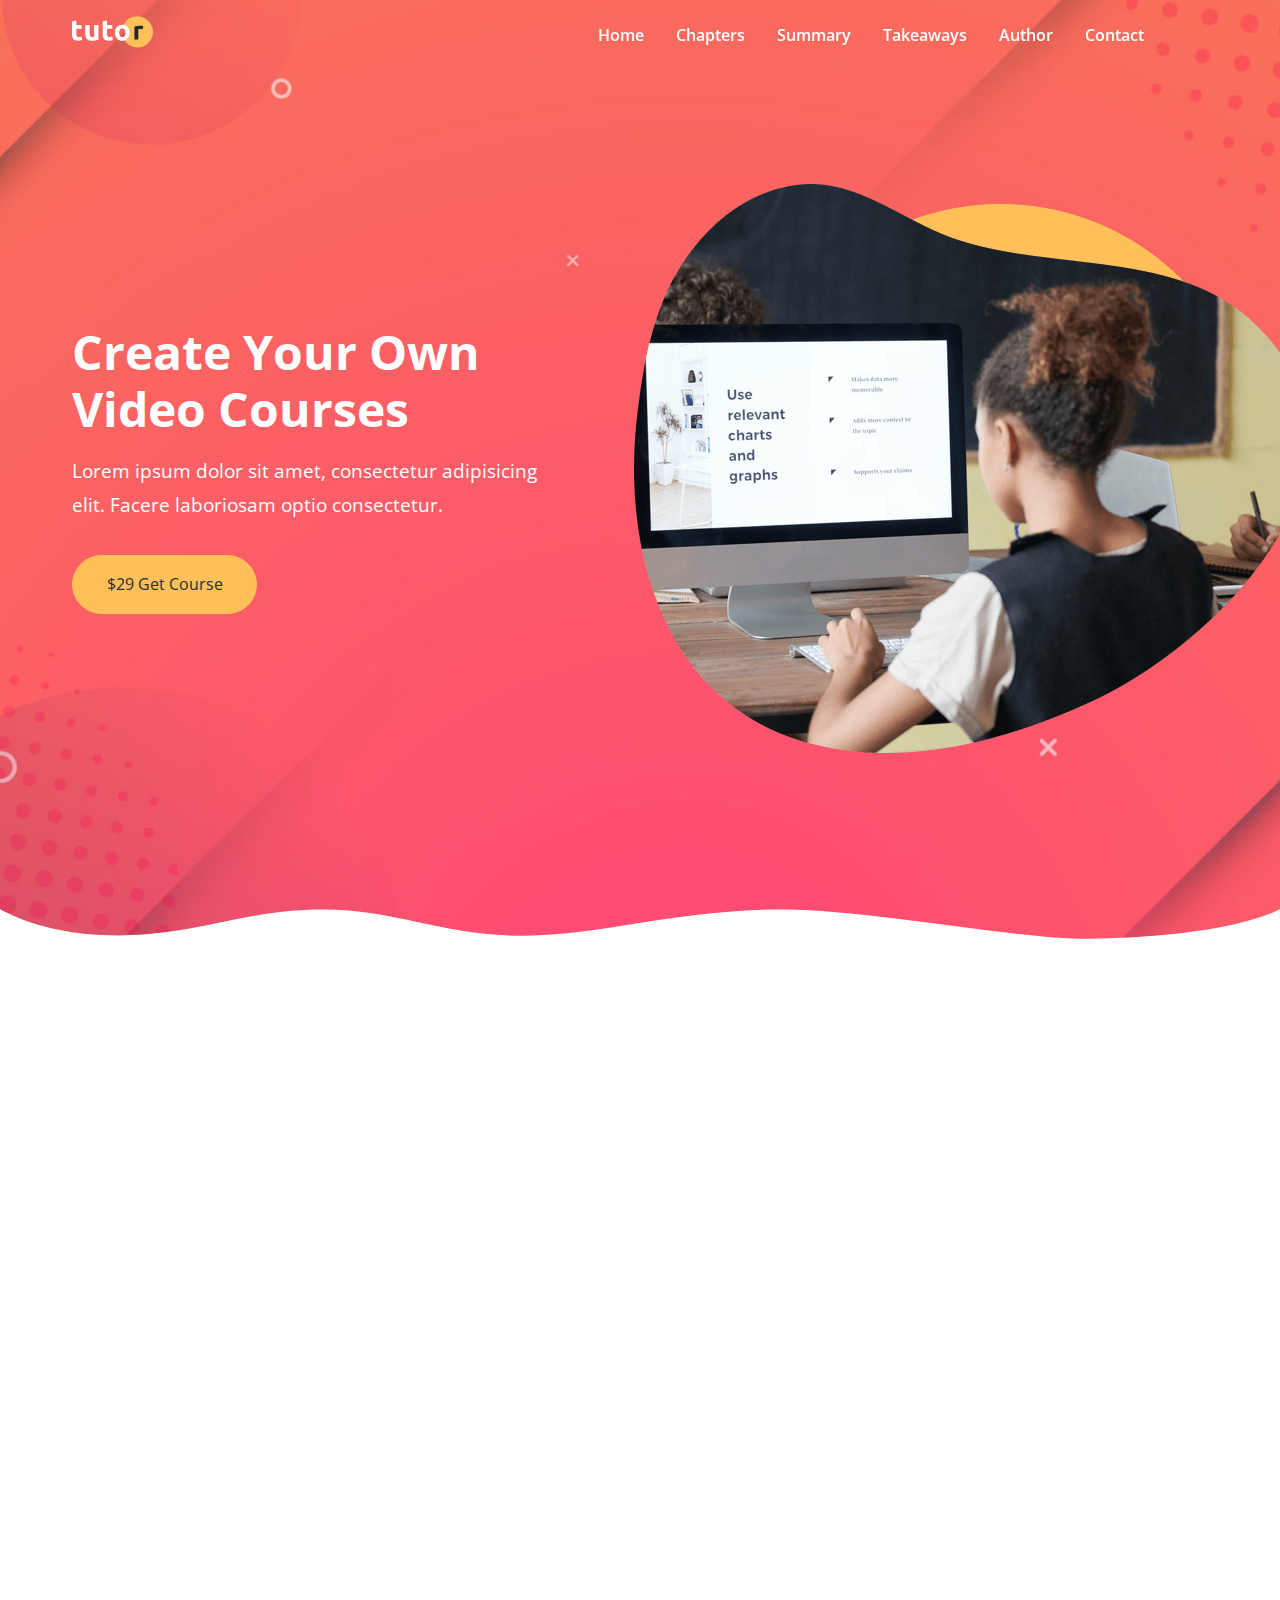
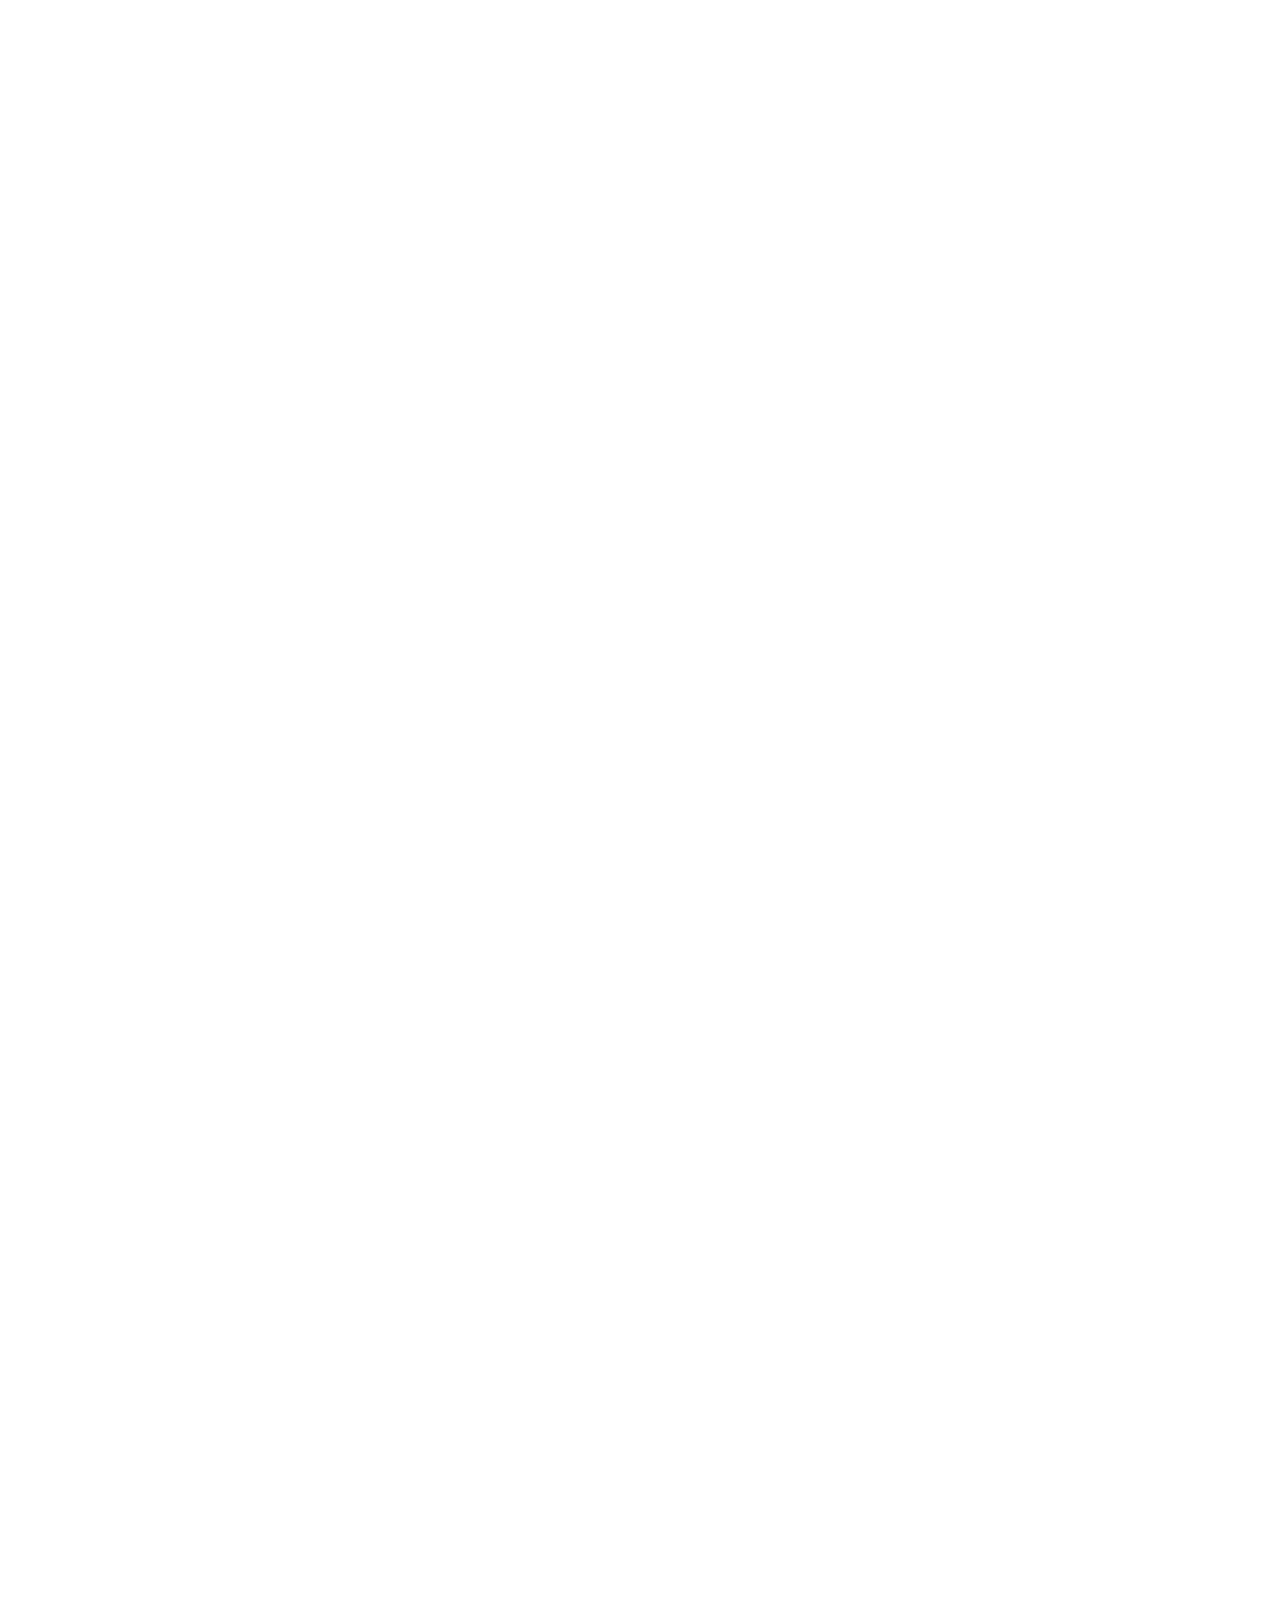
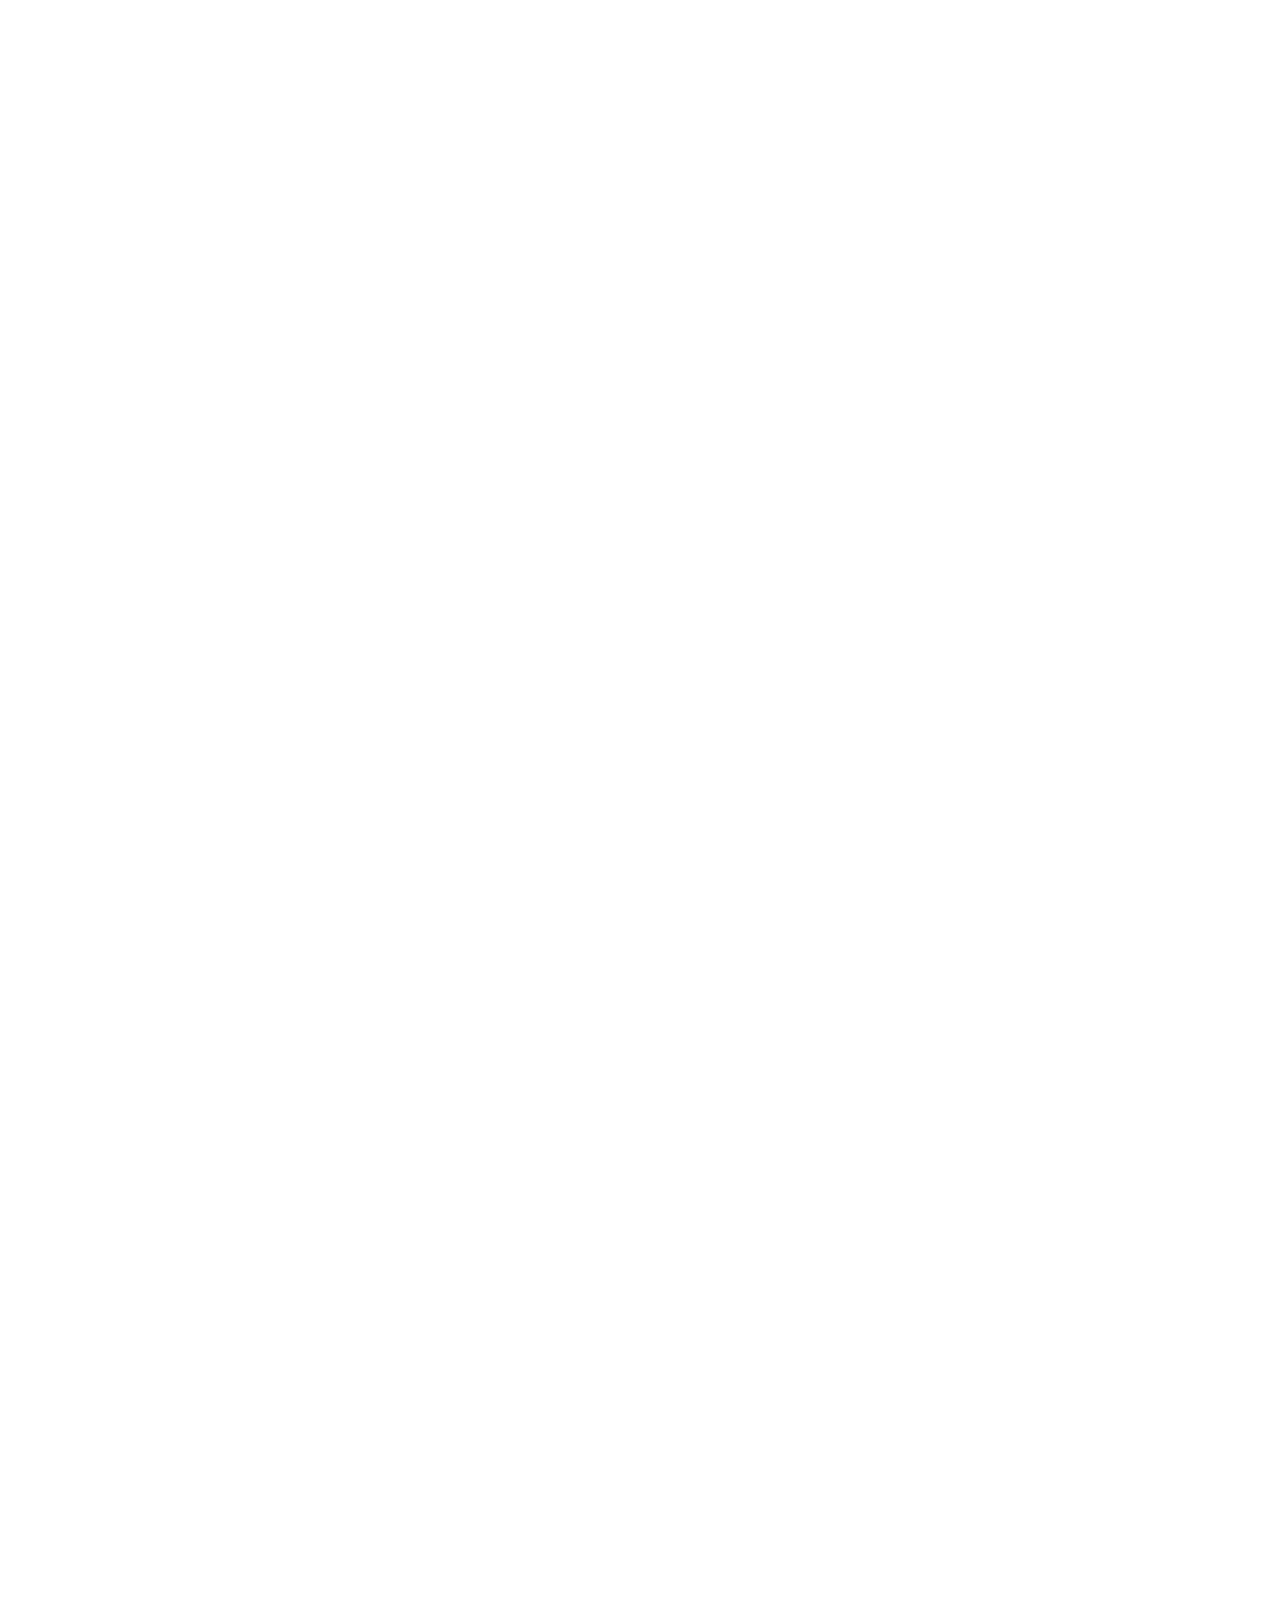
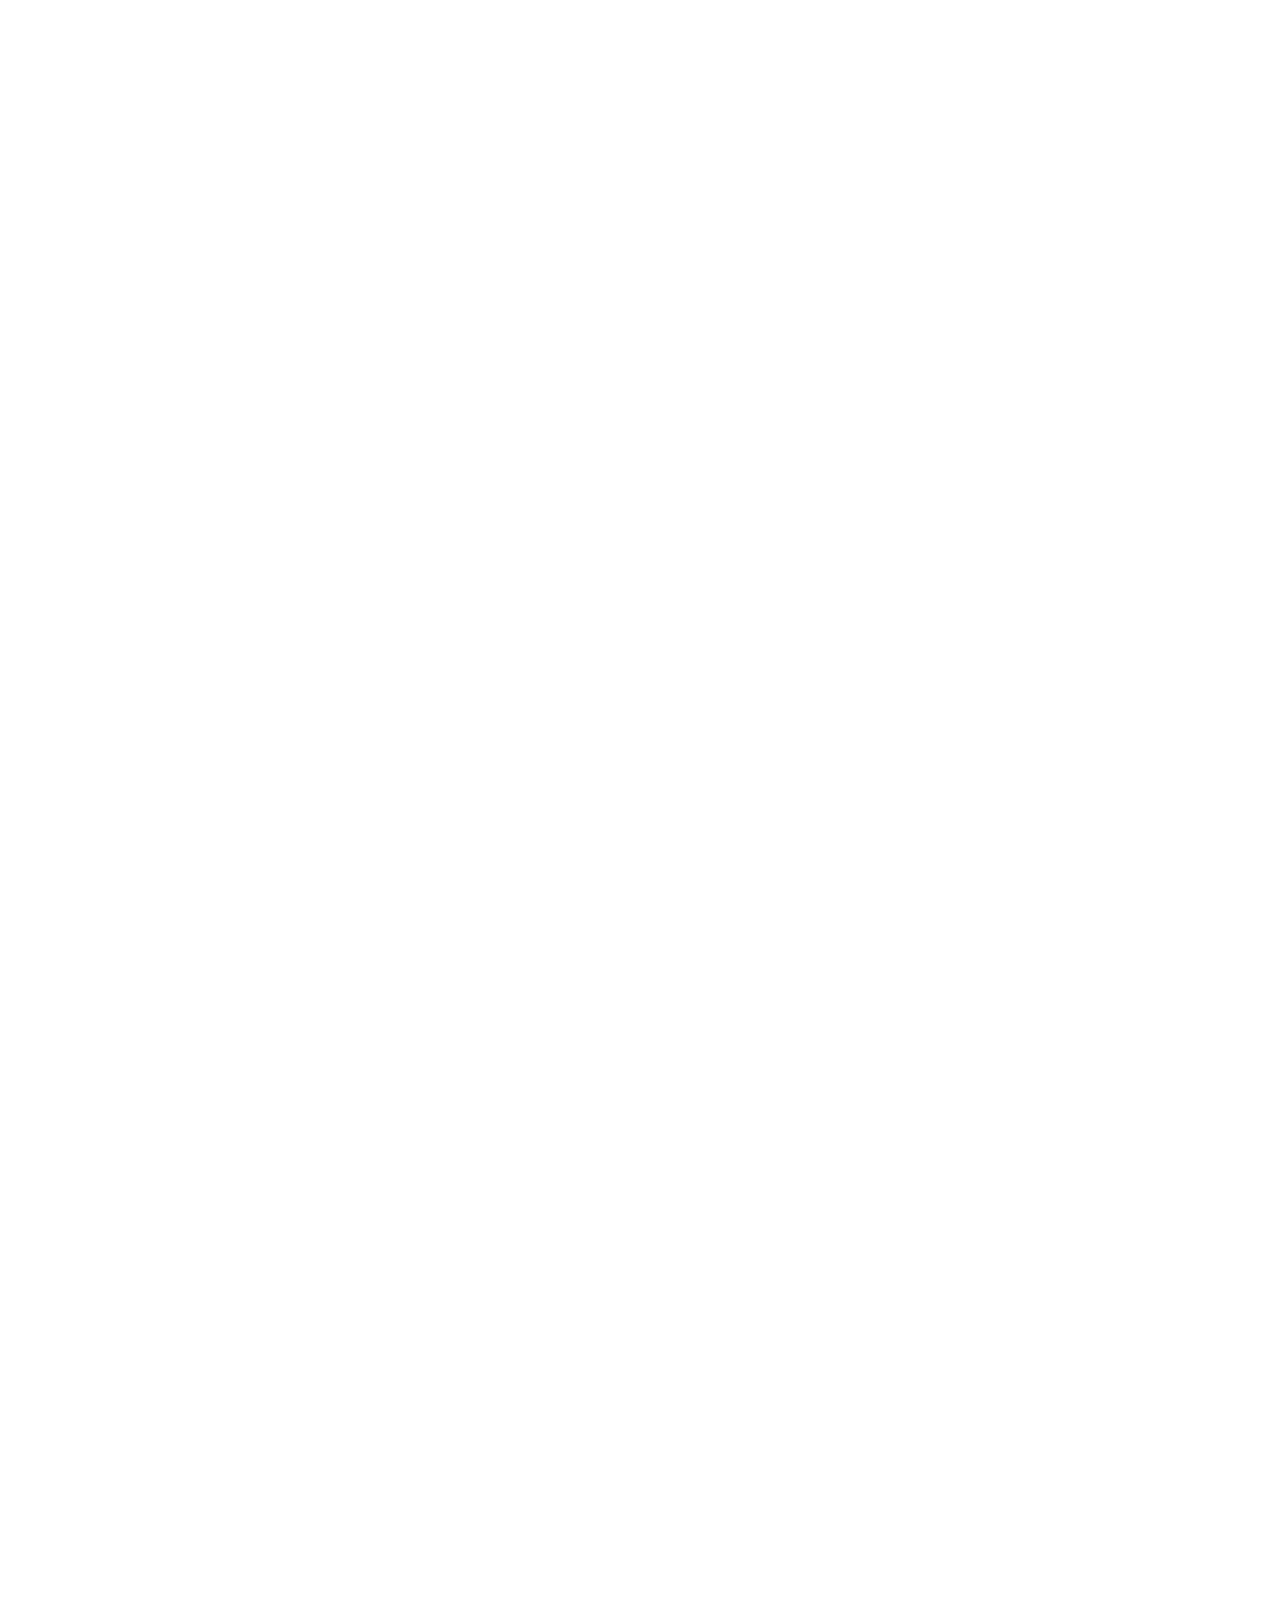
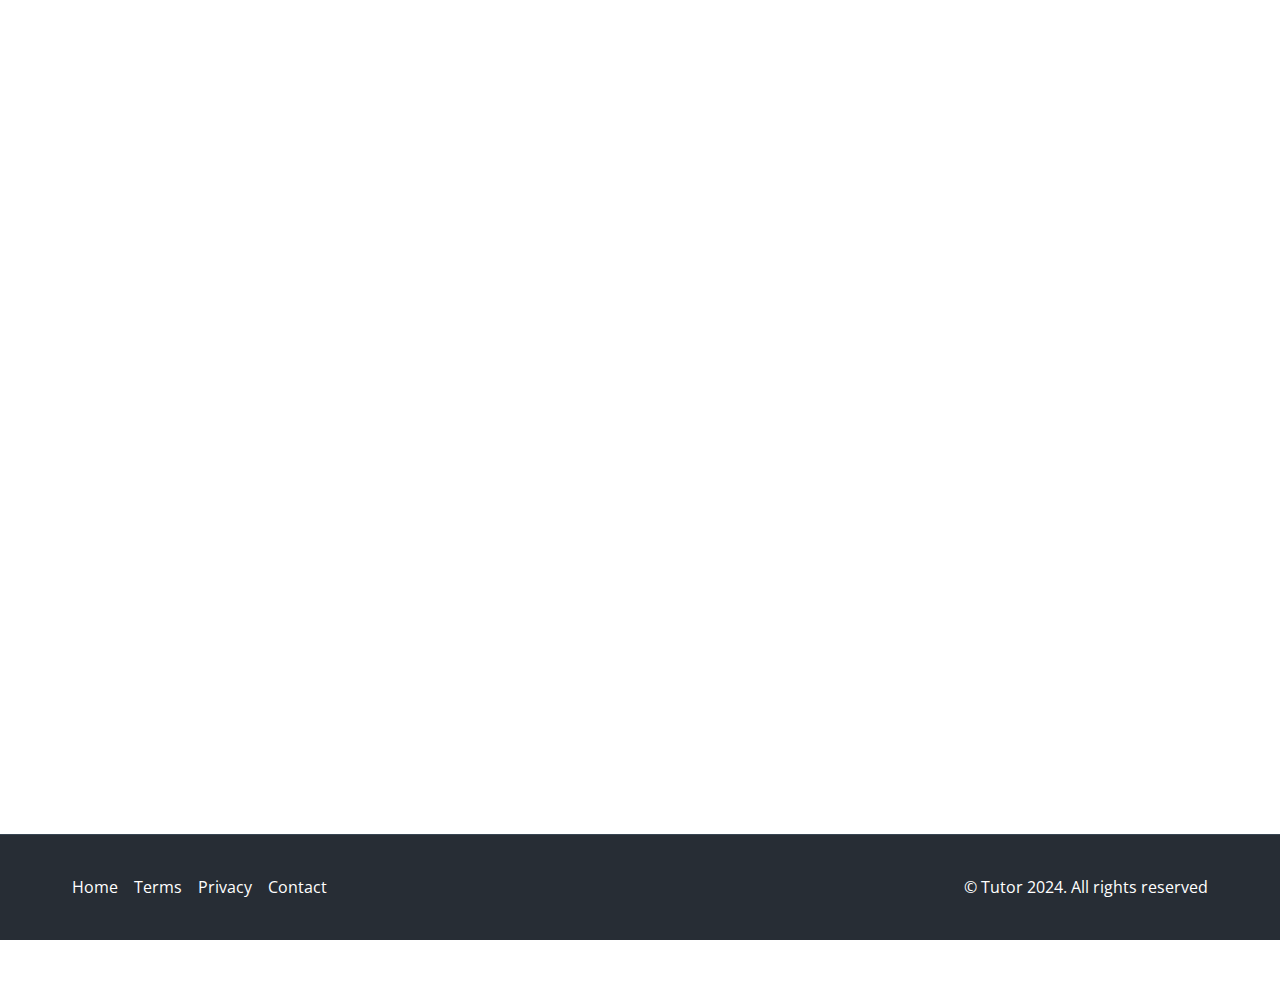
<file: index.html>
<!DOCTYPE html>
<html lang="en">
  <head>
    <meta charset="UTF-8" />
    <meta name="viewport" content="width=device-width, initial-scale=1.0" />
    <link rel="preconnect" href="https://fonts.googleapis.com" />
    <link rel="preconnect" href="https://fonts.gstatic.com" crossorigin />
    <link
      href="https://fonts.googleapis.com/css2?family=Open+Sans:ital,wght@0,300..800;1,300..800&display=swap"
      rel="stylesheet"
    />
    <link
      rel="stylesheet"
      href="https://cdnjs.cloudflare.com/ajax/libs/font-awesome/6.6.0/css/all.min.css"
      integrity="sha512-Kc323vGBEqzTmouAECnVceyQqyqdsSiqLQISBL29aUW4U/M7pSPA/gEUZQqv1cwx4OnYxTxve5UMg5GT6L4JJg=="
      crossorigin="anonymous"
      referrerpolicy="no-referrer"
    />
    <link rel="stylesheet" href="./css/style.css" />
    <link rel="icon" href="images/favicon.png" />
    <title>Welcome to Tutor</title>
  </head>
  <body>
    <nav class="navbar" role="navigation" aria-label="Main Navigation">
      <div class="navbar-flex container">
        <a href="/" aria-label="Logo Home Link">
          <img src="./images/logo.svg" alt="Logo tutor" />
        </a>
        <div class="main-menu-items">
          <ul class="main-menu-list">
            <li><a href="/">Home</a></li>
            <li><a href="#chapters">Chapters</a></li>
            <li><a href="#summary">Summary</a></li>
            <li><a href="#takeaways">Takeaways</a></li>
            <li><a href="#author">Author</a></li>
            <li><a href="contact.html">Contact</a></li>
            <li>
              <a
                href="https://www.facebook.com/pangsui.linge"
                target="_blank"
                aria-label="Follow us on Facebook"
                ><i class="fa-brands fa-facebook"></i
              ></a>
            </li>
            <li>
              <a
                href="https://www.twitter.com"
                aria-label="Follow Us on Twitter"
                target="_blank"
                ><i class="fa-brands fa-twitter"></i
              ></a>
            </li>
          </ul>
        </div>

        <!-- Mobile menu -->
        <div class="mobile-menu">
          <!-- Hamburger button -->
          <div
            class="mobile-menu-toggle"
            role="button"
            aria-expanded="false"
            aria-controls="mobile-menu-items"
            aria-label="Open Mobile Menu"
            tabindex="0"
          >
            <i class="fas fa-bars fa-2x"></i>
          </div>

          <!-- Mobile menu items -->
          <div class="mobile-menu-items" id="mobile-menu-items">
            <ul class="mobile-menu-list">
              <li><a href="/">Home</a></li>
              <li><a href="#chapters">Chapters</a></li>
              <li><a href="#summary">Summary</a></li>
              <li><a href="#takeaways">Takeaways</a></li>
              <li><a href="#author">Author</a></li>
              <li><a href="contact.html">Contact</a></li>
              <li>
                <a
                  href="https://www.facebook.com/pangsui.linge"
                  target="_blank"
                  aria-label="Follow us on Facebook"
                  ><i class="fa-brands fa-facebook"></i
                ></a>
              </li>
              <li>
                <a
                  href="https://www.twitter.com"
                  aria-label="Follow Us on Twitter"
                  target="_blank"
                  ><i class="fa-brands fa-twitter"></i
                ></a>
              </li>
            </ul>
          </div>
        </div>
      </div>
    </nav>

    <!-- Hero -->
    <header class="hero">
      <div class="container hero-flex">
        <div class="hero-content">
          <h1>Create Your Own Video Courses</h1>
          <p>
            Lorem ipsum dolor sit amet, consectetur adipisicing elit. Facere
            laboriosam optio consectetur.
          </p>
          <a href="#" class="btn">$29 Get Course</a>
        </div>
        <img src="./images/header-course.png" alt="hero" />
      </div>

      <svg
        class="frame-decoration"
        data-name="Layer 2"
        xmlns="http://www.w3.org/2000/svg"
        preserveAspectRatio="none"
        viewBox="0 0 1920 192.275"
      >
        <defs>
          <style>
            .cls-1 {
              fill: #ffffff;
            }
          </style>
        </defs>
        <title>frame-decoration</title>
        <path
          class="cls-1"
          d="M0,158.755s63.9,52.163,179.472,50.736c121.494-1.5,185.839-49.738,305.984-49.733,109.21,0,181.491,51.733,300.537,50.233,123.941-1.562,225.214-50.126,390.43-50.374,123.821-.185,353.982,58.374,458.976,56.373,217.907-4.153,284.6-57.236,284.6-57.236V351.03H0V158.755Z"
          transform="translate(0 -158.755)"
        />
      </svg>
    </header>

    <!-- Learned section -->
    <section class="sec learn">
      <div class="container">
        <div class="section-header">
          <h2>What Will You Learn?</h2>
          <div class="heading-border"></div>
          <p>
            Lorem ipsum dolor sit amet consectetur adipisicing elit. Atque
            dolore necessitatibus reiciendis doloribus.
          </p>
        </div>
        <!-- Topics -->
        <div class="topics">
          <div class="topic">
            <div class="topic-image">
              <img src="./images/description-1.jpg" alt="description one" />
            </div>
            <div class="topic-text">
              <h3>Set Clear Objectives and Goals</h3>
            </div>
          </div>

          <div class="topic">
            <div class="topic-image">
              <img src="images/description-2.jpg" alt="alternative" />
            </div>
            <div class="topic-text">
              <h3>Plan Layout And Design Elements</h3>
            </div>
          </div>

          <div class="topic">
            <div class="topic-image">
              <img src="images/description-3.jpg" alt="alternative" />
            </div>
            <div class="topic-text">
              <h3>Sketch Creative Concepts</h3>
            </div>
          </div>

          <div class="topic">
            <div class="topic-image">
              <img src="images/description-4.jpg" alt="alternative" />
            </div>
            <div class="topic-text">
              <h3>Establish Strong Call-to-Actions</h3>
            </div>
          </div>

          <div class="topic">
            <div class="topic-image">
              <img src="images/description-5.jpg" alt="alternative" />
            </div>
            <div class="topic-text">
              <h3>Choose High-Quality HTML Templates</h3>
            </div>
          </div>

          <div class="topic">
            <div class="topic-image">
              <img src="images/description-6.jpg" alt="alternative" />
            </div>
            <div class="topic-text">
              <h3>Create Impressive Layout Previews</h3>
            </div>
          </div>

          <div class="topic">
            <div class="topic-image">
              <img src="images/description-7.jpg" alt="alternative" />
            </div>
            <div class="topic-text">
              <h3>Master Landing Page Coding Techniques</h3>
            </div>
          </div>

          <div class="topic">
            <div class="topic-image">
              <img src="images/description-8.jpg" alt="alternative" />
            </div>
            <div class="topic-text">
              <h3>Launch Your Project Successfully Online</h3>
            </div>
          </div>
        </div>
      </div>
    </section>

    <!-- Course chapters  section-->
    <section class="sec chapters section" id="chapters">
      <div class="container">
        <div class="section-header">
          <h2>Main Course Chapter</h2>
          <div class="heading-border"></div>
          <p>
            Lorem ipsum dolor sit amet consectetur adipisicing elit. Iusto
            facere minus vel alias nostrum ipsum eos explicabo quaerat labore
            quia mollitia enim, quidem tempore reprehenderit.
          </p>
        </div>

        <div class="chapters-cards">
          <div class="card">
            <img src="./images/chapters-icon-1.svg" alt="chapter one icon" />
            <h3>Setting Clear Objectives</h3>
            <p>
              Lorem, ipsum dolor sit amet consectetur adipisicing elit. Vitae,
              fugit voluptas nulla doloribus velit dicta. Repellendus adipisci
              fugiat tempora impedit.
            </p>
          </div>
          <div class="card">
            <img src="./images/chapters-icon-2.svg" alt="chapter two icon" />
            <h3>Content Crearion Strategies</h3>
            <p>
              Lorem, ipsum dolor sit amet consectetur adipisicing elit. Vitae,
              fugit voluptas nulla doloribus velit dicta. Repellendus adipisci
              fugiat tempora impedit.
            </p>
          </div>
          <div class="card">
            <img src="./images/chapters-icon-3.svg" alt="chapter three icon" />
            <h3>Coding Essentials</h3>
            <p>
              Lorem, ipsum dolor sit amet consectetur adipisicing elit. Vitae,
              fugit voluptas nulla doloribus velit dicta. Repellendus adipisci
              fugiat tempora impedit.
            </p>
          </div>
        </div>
      </div>
    </section>

    <!-- Summary Section-->
    <section class="sec summary" id="summary">
      <div class="container">
        <div class="section-header">
          <h2>Course Summary</h2>
          <div class="heading-border"></div>
        </div>
        <div class="section-lists">
          <div class="list">
            <div class="list-header">Setting Clear Objectives</div>
            <div class="list-item">
              1.1 Lorem ipsum dolor sit, amet consectetur adipisicing elit.
              Reprehenderit tenetur ipsam laboriosam obcaecati odio officiis?
            </div>
            <div class="list-item">
              1.2 Lorem ipsum dolor sit, amet consectetur adipisicing elit.
              Reprehenderit tenetur ipsam laboriosam obcaecati odio officiis?
            </div>
            <div class="list-item">
              1.3 Lorem ipsum dolor sit, amet consectetur adipisicing elit.
              Reprehenderit tenetur ipsam laboriosam obcaecati odio officiis?
            </div>
          </div>
          <div class="list">
            <div class="list-header">
              Define steps to help achieve objectives
            </div>
            <div class="list-item">
              1.1 Lorem ipsum dolor sit, amet consectetur adipisicing elit.
              Reprehenderit tenetur ipsam laboriosam obcaecati odio officiis?
            </div>
            <div class="list-item">
              1.2 Lorem ipsum dolor sit, amet consectetur adipisicing elit.
              Reprehenderit tenetur ipsam laboriosam obcaecati odio officiis?
            </div>
            <div class="list-item">
              1.3 Lorem ipsum dolor sit, amet consectetur adipisicing elit.
              Reprehenderit tenetur ipsam laboriosam obcaecati odio officiis?
            </div>
          </div>
          <div class="list">
            <div class="list-header">Coming out with detailed methologies</div>
            <div class="list-item">
              1.1 Lorem ipsum dolor sit, amet consectetur adipisicing elit.
              Reprehenderit tenetur ipsam laboriosam obcaecati odio officiis?
            </div>
            <div class="list-item">
              1.2 Lorem ipsum dolor sit, amet consectetur adipisicing elit.
              Reprehenderit tenetur ipsam laboriosam obcaecati odio officiis?
            </div>
            <div class="list-item">
              1.3 Lorem ipsum dolor sit, amet consectetur adipisicing elit.
              Reprehenderit tenetur ipsam laboriosam obcaecati odio officiis?
            </div>
          </div>
        </div>
      </div>
    </section>

    <!-- Info -->
    <section class="sec info" id="info">
      <div class="info-container">
        <div class="info-left"></div>
        <div class="info-content">
          <h2>Who is This Course For</h2>
          <p>
            Lorem ipsum dolor sit amet consectetur adipisicing elit. Sequi
            cumque quaerat doloremque fugiat rerum magnam nulla enim dolorem
            fugit, laboriosam ad natus? Dolorem, quidem vitae!
          </p>
          <ul>
            <li><i class="fas fa-check"></i>Web Designers</li>
            <li><i class="fas fa-check"></i>Web Developpers</li>
            <li><i class="fas fa-check"></i>Entrepreneurs</li>
            <li><i class="fas fa-check"></i>Business Owners</li>
            <li><i class="fas fa-check"></i>Marketing Professionals</li>
          </ul>
        </div>
      </div>
    </section>
    <!-- Takeaways -->
    <section class="sec takeways section" id="takeaways">
      <div class="container">
        <div class="section-header">
          <h2>Key Takeways</h2>
          <div class="heading-border"></div>
          <p>
            Lorem ipsum dolor sit amet, consectetur adipisicing elit. Quisquam
            rem voluptatem consequuntur corporis id! Perspiciatis illum
            asperiores fugiat earum neque?
          </p>
        </div>
        <div class="takeaways-cards">
          <div class="card">
            <i class="fas fa-rocket fa-3x text-primary"></i>
            <p>
              <strong>Enhanced Skills</strong>-Develop Advanced Skills in Web
              design and Development
            </p>
          </div>
          <div class="card">
            <i class="fas fa-globe fa-3x text-primary"></i>
            <p>
              <strong>Global Perspective</strong> - Gain insights into industry
              trends and best practices
            </p>
          </div>
          <div class="card">
            <i class="fas fa-cloud fa-3x text-primary"></i>
            <p>
              <strong>Cloud Technology</strong> - Explore the latest cloud
              technologies and tools
            </p>
          </div>
          <div class="card">
            <i class="fas fa-user fa-3x text-primary"></i>
            <p>
              <strong>Networking </strong> - Connect with fellow professionals
              and expand your network
            </p>
          </div>
          <div class="card">
            <i class="fas fa-cog fa-3x text-primary"></i>
            <p>
              <strong>Problem-Solving</strong> - Enhance your problem-solving
              abilities and critical thinking skills
            </p>
          </div>
          <div class="card">
            <i class="fas fa-server fa-3x text-primary"></i>
            <p>
              <strong>Technical Proficiency</strong> - Improve your technical
              proficiency and stay ahead in the digital landscape.
            </p>
          </div>
        </div>
      </div>
    </section>

    <!-- Course Details -->
    <section class="sec details section" id="details">
      <div class="container details-flex">
        <img src="images/details.png" alt="details " />
        <div class="details-content section-header">
          <h2>Course Details</h2>
          <div class="heading-border"></div>
          <p>
            Lorem ipsum dolor sit amet consectetur, adipisicing elit. Tempore
            enim dolorum laboriosam a, quam dolore!
          </p>
          <a href="#" class="btn">See Details</a>
        </div>
      </div>
    </section>
    <!-- Author Details -->
    <section class="sec details section" id="author">
      <div class="container details-flex">
        <img src="images/author.png" alt="author" />
        <div class="details-content section-header">
          <h2>Author Details</h2>
          <div class="heading-border"></div>
          <p>
            Lorem ipsum dolor sit amet consectetur, adipisicing elit. Tempore
            enim dolorum laboriosam a, quam dolore!
          </p>
          <ul>
            <li>
              <i class="fas fa-chevron-circle-right text-primary"></i
              ><strong>Expertise</strong>:Lorem ipsum dolor sit, amet
              consectetur adipisicing.
            </li>
            <li>
              <i class="fas fa-chevron-circle-right text-primary"></i
              ><strong>Experience</strong>:Lorem ipsum dolor sit, amet
              consectetur adipisicing.
            </li>
            <li>
              <i class="fas fa-chevron-circle-right text-primary"></i
              ><strong>Skills</strong>:Lorem ipsum dolor sit, amet consectetur
              adipisicing.
            </li>
          </ul>
          <a href="#" class="btn">See Details</a>
        </div>
      </div>
    </section>

    <!-- Stats Section -->
    <section class="sec stats section" id="stats">
      <div class="container stats-flex">
        <img src="images/stats.png" alt="stats" />
        <div class="stats-content">
          <div class="stats-numbers">
            <div class="stats-number">
              <h3 aria-labelledby="stats-happy-users">3000+</h3>
              <p id="stats-happy-users">Happy Users</p>
            </div>
            <div class="stats-number">
              <h3 aria-labelledby="stats-issues-solved">3040</h3>
              <p id="stats-issues-solved">Issues Solved</p>
            </div>
            <div class="stats-number">
              <h3 aria-labelledby="stats-good-reviews">290</h3>
              <p id="stats-good-reviews">Good Reviews</p>
            </div>
            <div class="stats-number">
              <h3 aria-labelledby="stats-case-study">900</h3>
              <p id="stats-case-study">Case Study</p>
            </div>
          </div>
          <p class="stats-text">
            Lorem ipsum dolor sit amet consectetur adipisicing elit. Hic, quod.
          </p>
          <a href="#" class="btn">Get the Course</a>
        </div>
      </div>
    </section>

    <!-- Newsletter section -->
    <section class="sec newsletter section" id="newsletter">
      <div class="container newsletter-flex">
        <h2>Subscribe to Our Newsletter</h2>
        <p>
          Lorem ipsum dolor sit amet consectetur adipisicing elit. Eum, quasi
          iusto esse impedit eligendi consectetur numquam libero voluptates modi
          hic.
        </p>
        <form>
          <input
            type="email"
            name="email"
            id="email"
            placeholder="Enter Your Email"
          />
          <button type="submit" class="btn">Subscribe</button>
        </form>
      </div>
    </section>

    <!-- Socials section -->
    <section class="sec socials section" id="socials">
      <div class="container">
        <p>Follow us on social media for updates and news about our courses</p>
        <div class="social-icons">
          <a
            href="https://www.facebook.com/pangsui.linge"
            aria-label="Follow Us on Facebook"
            target="_blank"
          >
            <i class="fa-brands fa-facebook fa-2x"></i>
          </a>
          <a
            href="https://www.twitter.com"
            aria-label="Follow Us on Twitter"
            target="_blank"
          >
            <i class="fa-brands fa-twitter fa-2x"></i>
          </a>
          <a
            href="https://www.instagram.com"
            aria-label="Follow Us on Instagram"
            target="_blank"
          >
            <i class="fa-brands fa-instagram fa-2x"></i>
          </a>
          <a
            href="https://www.linkedin.com/in/linge-pangsui-usifu-858242135"
            target="_blank"
            aria-label="Follow Us on Linkedin"
          >
            <i class="fa-brands fa-linkedin fa-2x"></i>
          </a>
          <a
            href="https://www.youtube.com"
            aria-label="Follow Us on Youtube"
            target="_blank"
          >
            <i class="fa-brands fa-youtube fa-2x"></i>
          </a>
          <a
            href="https://www.pinterest.com"
            aria-label="Follow Us on Pinterest"
            target="_blank"
          >
            <i class="fa-brands fa-pinterest fa-2x"></i>
          </a>
        </div>
      </div>
    </section>
    <footer class="footer">
      <div class="container footer-flex">
        <ul class="footer-links">
          <li><a href="/">Home</a></li>
          <li><a href="#">Terms</a></li>
          <li><a href="#">Privacy</a></li>
          <li><a href="contact.html">Contact</a></li>
        </ul>
        <p>&copy; Tutor 2024. All rights reserved</p>
      </div>
    </footer>
    <script src="./js/script.js"></script>
  </body>
</html>
</file>
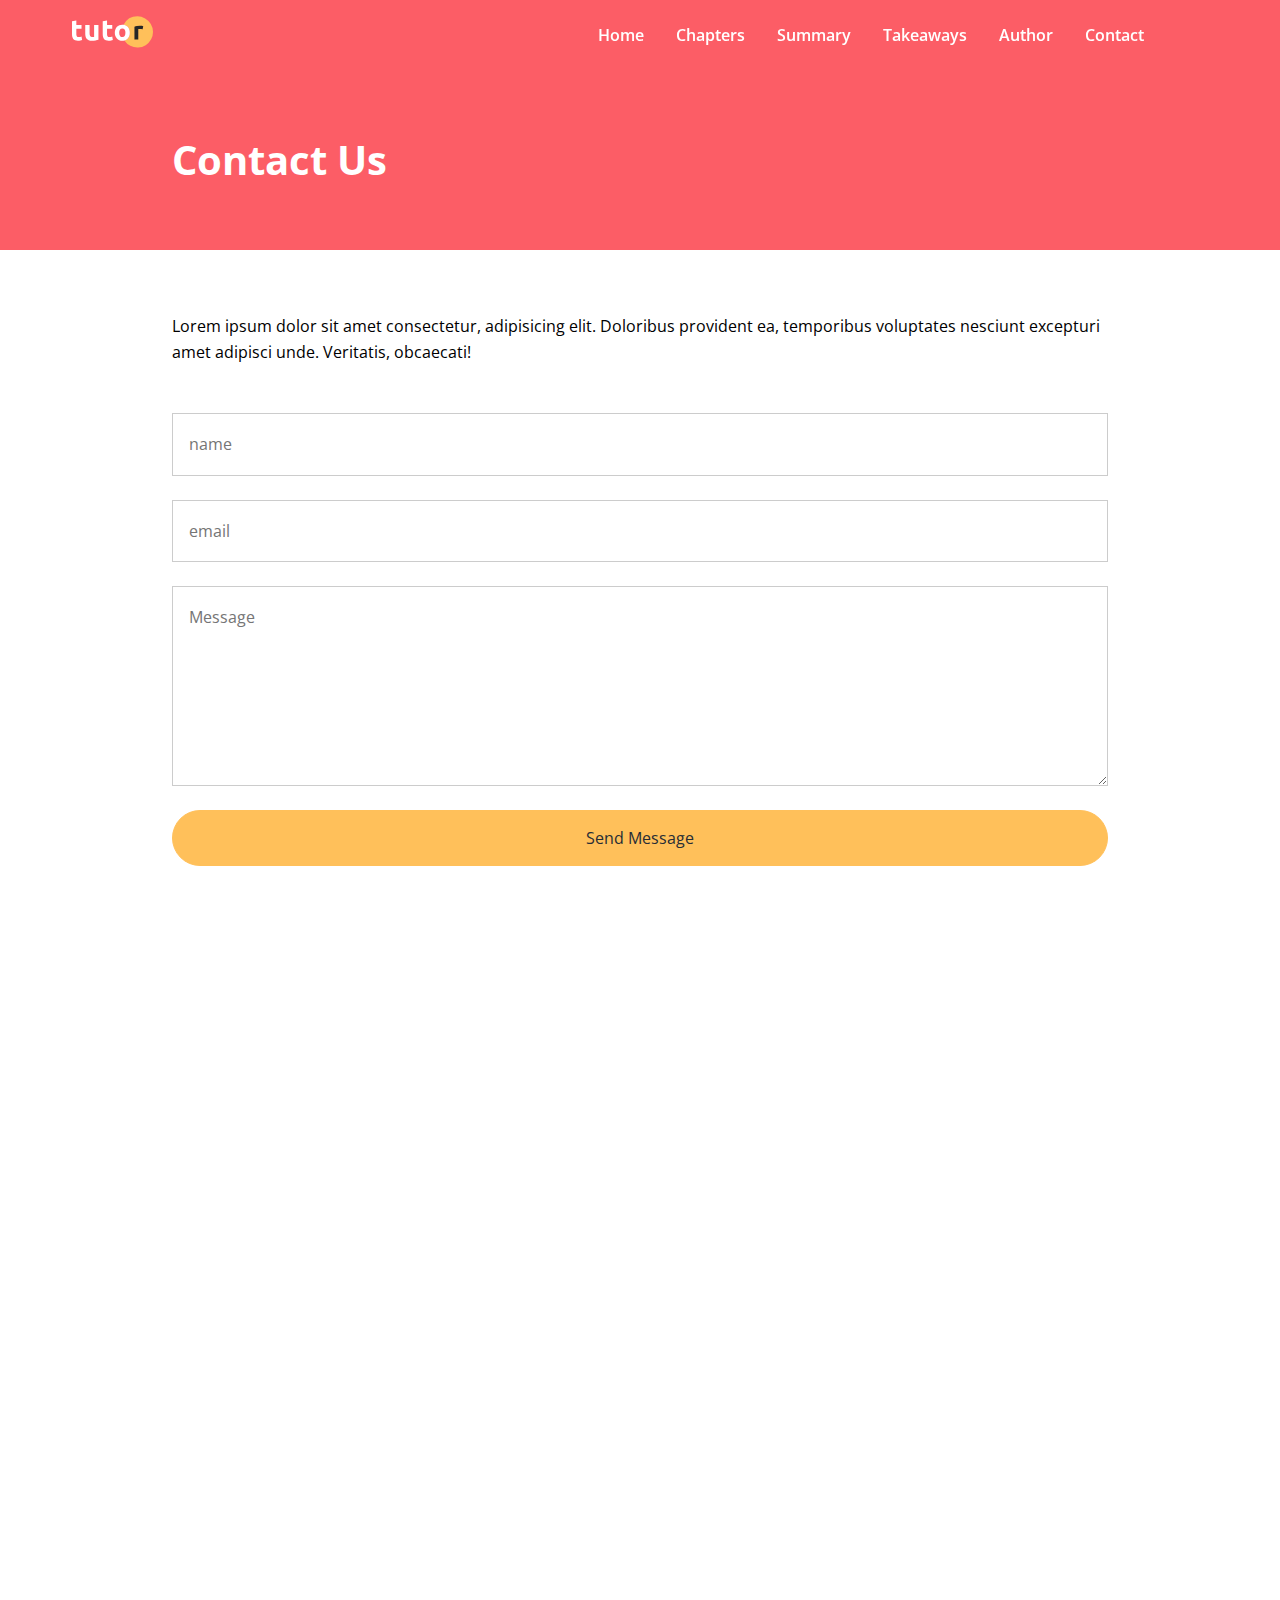
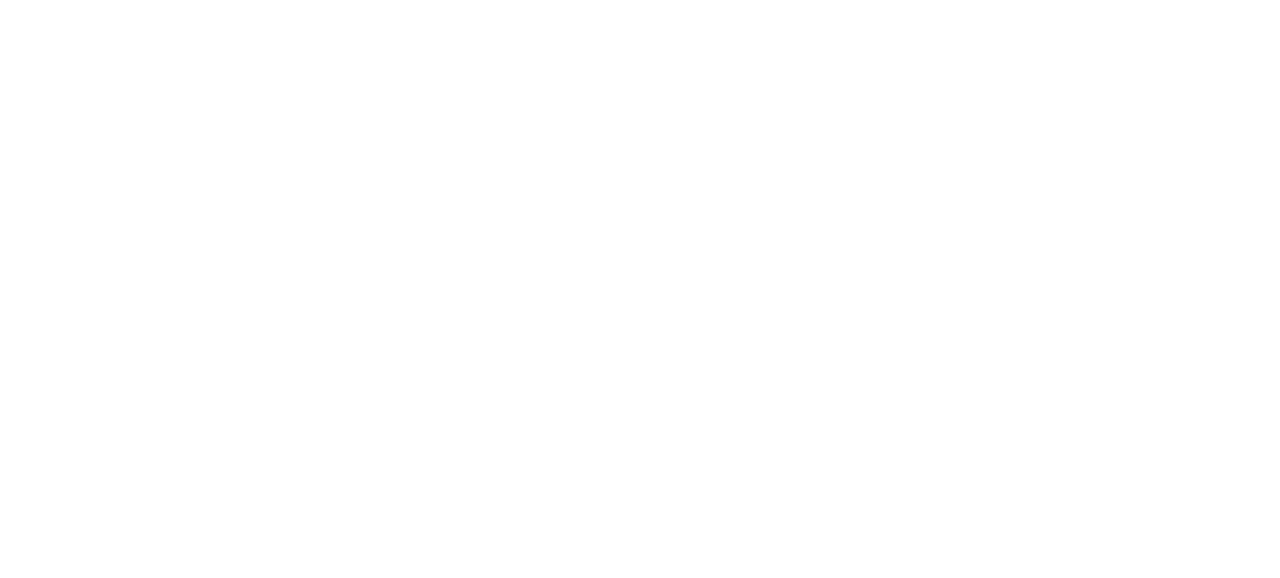
<file: contact.html>
<!DOCTYPE html>
<html lang="en">
  <head>
    <meta charset="UTF-8" />
    <meta name="viewport" content="width=device-width, initial-scale=1.0" />
    <link rel="preconnect" href="https://fonts.googleapis.com" />
    <link rel="preconnect" href="https://fonts.gstatic.com" crossorigin />
    <link
      href="https://fonts.googleapis.com/css2?family=Open+Sans:ital,wght@0,300..800;1,300..800&display=swap"
      rel="stylesheet"
    />
    <link
      rel="stylesheet"
      href="https://cdnjs.cloudflare.com/ajax/libs/font-awesome/6.6.0/css/all.min.css"
      integrity="sha512-Kc323vGBEqzTmouAECnVceyQqyqdsSiqLQISBL29aUW4U/M7pSPA/gEUZQqv1cwx4OnYxTxve5UMg5GT6L4JJg=="
      crossorigin="anonymous"
      referrerpolicy="no-referrer"
    />
    <link rel="stylesheet" href="./css/style.css" />
    <link rel="icon" href="images/favicon.png" />
    <title>Welcome to Tutor</title>
  </head>
  <body>
    <nav class="navbar" role="navigation" aria-label="Main Navigation">
        <div class="navbar-flex container">
          <a href="/" aria-label="Logo Home Link">
            <img src="./images/logo.svg" alt="Logo tutor" />
          </a>
          <div class="main-menu-items">
            <ul class="main-menu-list">
              <li><a href="/">Home</a></li>
              <li><a href="#chapters">Chapters</a></li>
              <li><a href="#summary">Summary</a></li>
              <li><a href="#takeaways">Takeaways</a></li>
              <li><a href="#author">Author</a></li>
              <li><a href="contact.html">Contact</a></li>
              <li>
                <a
                  href="https://www.facebook.com/pangsui.linge"
                  target="_blank"
                  aria-label="Follow us on Facebook"
                  ><i class="fa-brands fa-facebook"></i
                ></a>
              </li>
              <li>
                <a
                  href="https://www.twitter.com"
                  aria-label="Follow Us on Twitter"
                  target="_blank"
                  ><i class="fa-brands fa-twitter"></i
                ></a>
              </li>
            </ul>
          </div>
  
          <!-- Mobile menu -->
          <div class="mobile-menu">
            <!-- Hamburger button -->
            <div
              class="mobile-menu-toggle"
              role="button"
              aria-expanded="false"
              aria-controls="mobile-menu-items"
              aria-label="Open Mobile Menu"
              tabindex="0"
            >
              <i class="fas fa-bars fa-2x"></i>
            </div>
  
            <!-- Mobile menu items -->
            <div class="mobile-menu-items" id="mobile-menu-items">
              <ul class="mobile-menu-list">
                <li><a href="/">Home</a></li>
                <li><a href="#chapters">Chapters</a></li>
                <li><a href="#summary">Summary</a></li>
                <li><a href="#takeaways">Takeaways</a></li>
                <li><a href="#author">Author</a></li>
                <li><a href="contact.html">Contact</a></li>
                <li>
                    <a
                      href="https://www.facebook.com/pangsui.linge"
                      target="_blank"
                      aria-label="Follow us on Facebook"
                      ><i class="fa-brands fa-facebook"></i
                    ></a>
                  </li>
                  <li>
                    <a
                      href="https://www.twitter.com"
                      aria-label="Follow Us on Twitter"
                      target="_blank"
                      ><i class="fa-brands fa-twitter"></i
                    ></a>
                  </li>
              </ul>
            </div>
          </div>
        </div>
      </nav>
    <!-- Inner header -->
     <header class="inner-header">
        <div class="container-sm">
            <h1>Contact Us</h1>
        </div>
     </header>

     <!-- Contact form -->
      <section class="sec contact-form section">
        <div class="container-sm">
            <p>Lorem ipsum dolor sit amet consectetur, adipisicing elit. Doloribus provident ea, temporibus voluptates nesciunt excepturi amet adipisci unde. Veritatis, obcaecati!</p>
            <form action="https://formspree.io/f/xyzgwvoe" method="POST">

               <input type="text" name="name" id="name" placeholder="name">
               <input type="email" name="email" id="email" placeholder="email">
               <textarea name="message" id="message" placeholder="Message"></textarea>
               <button type="submit" class="btn">Send Message</button>
            </form>
        </div>
      </section>

      <!-- Location -->
       <section class="sec location section">
        <div class="container-sm">
            <h2>Office Location</h2>
            <p>Lorem ipsum dolor sit amet consectetur, adipisicing elit. Nam sint aliquam cumque cum similique reprehenderit necessitatibus quam, debitis nesciunt minima!</p>
            <div class="map">
                <iframe src="https://www.google.com/maps/embed?pb=!1m18!1m12!1m3!1d3311.4384740719615!2d4.920257666348084!3d45.739582446700155!2m3!1f0!2f0!3f0!3m2!1i1024!2i768!4f13.1!3m3!1m2!1s0x47f4c17294a5b871%3A0xb0be18e83c9bc386!2s108%20Av.%20Pierre%20Brossolette%2C%2069500%20Bron!5e0!3m2!1sfr!2sfr!4v1722845510862!5m2!1sfr!2sfr" width="600" height="450" style="border:0;" allowfullscreen="" loading="lazy" referrerpolicy="no-referrer-when-downgrade"></iframe>
            </div>
        </div>
       </section>


     <!-- Socials section -->
     <section class="sec socials section" id="socials">
        <div class="container">
          <p>Follow us on social media for updates and news about our courses</p>
          <div class="social-icons">
            <a
              href="https://www.facebook.com/pangsui.linge"
              aria-label="Follow Us on Facebook"
              target="_blank"
            >
              <i class="fa-brands fa-facebook fa-2x"></i>
            </a>
            <a
              href="https://www.twitter.com"
              aria-label="Follow Us on Twitter"
              target="_blank"
            >
              <i class="fa-brands fa-twitter fa-2x"></i>
            </a>
            <a
              href="https://www.instagram.com"
              aria-label="Follow Us on Instagram"
              target="_blank"
            >
              <i class="fa-brands fa-instagram fa-2x"></i>
            </a>
            <a
              href="https://www.linkedin.com/in/linge-pangsui-usifu-858242135"
              target="_blank"
              aria-label="Follow Us on Linkedin"
            >
              <i class="fa-brands fa-linkedin fa-2x"></i>
            </a>
            <a
              href="https://www.youtube.com"
              aria-label="Follow Us on Youtube"
              target="_blank"
            >
              <i class="fa-brands fa-youtube fa-2x"></i>
            </a>
            <a
              href="https://www.pinterest.com"
              aria-label="Follow Us on Pinterest"
              target="_blank"
            >
              <i class="fa-brands fa-pinterest fa-2x"></i>
            </a>
          </div>
        </div>
      </section>
      <!-- Footer section -->
      <footer class="sec footer">
        <div class="container footer-flex">
          <ul class="footer-links">
            <li><a href="#">Home</a></li>
            <li><a href="#">Terms</a></li>
            <li><a href="#">Privacy</a></li>
            <li><a href="contact.html">Contact</a></li>
          </ul>
          <p>&copy; Tutor 2024. All rights reserved</p>
        </div>
      </footer>
      <script src="./js/script.js"></script>
    </body>
  </html>
  
  </body>
</html>
</file>
<file: css/style.css>
*,
*::before,
*::after {
  margin: 0;
  padding: 0;
  box-sizing: border-box;
}

:root {
  --primary-color: #fc5d66;
  --secondary-color: #ffc05a;
  --light-color: #f9fafb;
  --dark-color: #272d35;
}
html,
body {
  font-family: 'Open Sans', sans-serif;
  line-height: 1.6;
  scroll-behavior: smooth;
}

a {
  text-decoration: none;
}

ul {
  list-style: none;
}

img {
  max-width: 100%;
}
/* Utilities classes */
.container {
  max-width: 1200px;
  margin: 0 auto;
  padding: 0 2rem;
}
.container-sm {
  max-width: 1000px;
  margin: 0 auto;
  padding: 0 2rem;
}
.btn {
  display: inline-block;
  padding: 1rem 2.1rem;
  border: 1px solid var(--secondary-color);
  border-radius: 32px;
  background: var(--secondary-color);
  color: var(--dark-color);
  cursor: pointer;
  transition: all 0.2s;
}
.section {
  margin: 4rem 0;
}
.sec {
  transition: all 1.5s ease-in-out;
}
.section--hidden {
  opacity: 0;
  transform: translateY(10rem);
}
.card {
  display: flex;
  flex-direction: column;
  justify-content: center;
  align-items: center;
  text-align: center;
  padding: 2rem 1.75rem;
  background: #fff;
  box-shadow: 0 4px 12px rgba(0, 0, 0, 0.3);
}
/* Text Classes */
.text-primary {
  color: var(--primary-color);
}
.text-secondary {
  color: var(--secondary-color);
}
/* section header */

.section-header {
  max-width: 750px;
  margin: 0 auto;
  text-align: center;
  margin-bottom: 3rem;

  h2 {
    font-size: 2rem;
    font-weight: 700;
    color: var(--dark-color);
    margin-bottom: 0.5rem;
  }
  p {
    font-size: 1.3rem;
    color: var(--dark-color);
  }
}
.heading-border {
  width: 64px;
  height: 4px;
  background: var(--primary-color);
  margin: 0 auto 2rem;
}
.btn:hover {
  background: var(--primary-color);
  color: #fff;
  border-color: #fff;
}

/* Navbar */
.navbar {
  background: transparent;
  color: white;
  padding: 1rem 2rem;
  position: fixed;
  top: 0;
  right: 0;
  left: 0;
  z-index: 1000;
  transition: background-color 0.3s ease-in-out;
}

.navbar img {
  width: 81px;
  height: 32px;
}

.navbar-flex {
  display: flex;
  justify-content: space-between;
  align-items: center;
}
.navbar .main-menu-list {
  display: flex;
  align-items: center;
  gap: 2rem;
  font-weight: 600;
}
.navbar a {
  color: #fff;
}
.navbar a:hover {
  color: var(--secondary-color);
}
.navbar i {
  font-size: 1.5rem;
}

/* Mobile menu */
.mobile-menu {
  display: none;
}
.navbar .mobile-menu-toggle {
  color: #fff;
  cursor: pointer;
}
.navbar .mobile-menu-items {
  position: absolute;
  top: 100%;
  left: 0;
  width: 100%;
  background: rgba(0, 0, 0, 0.8);
  opacity: 0.95;
  padding: 3rem 2rem;
  text-align: center;
  box-shadow: 0 2px 5px rgba(255, 255, 255, 0.1);
  border-top: 1px solid rgba(255, 255, 255, 0.1);
  transform: translateX(100%);
  transition: transform 0.3s ease-in-out;
}

.navbar.navbar-scroll {
  background-color: rgba(235, 77, 85, 0.85);
  backdrop-filter: blur(10px);
}

.navbar .mobile-menu-items.active {
  transform: translateX(0);
}
.navbar .mobile-menu-list {
  display: flex;
  flex-direction: column;
  gap: 2rem;
  font-size: 1.3rem;
}

.hero {
  background: #000 url('../images/header-background.jpg') center center/cover
    no-repeat;
  padding: 11.5rem 2rem 8rem;
  color: #fff;
  overflow-x: hidden;
  position: relative;
}
.hero .hero-flex {
  display: flex;
  justify-content: space-between;
  align-items: center;
  gap: 6rem;
  padding-bottom: 8rem;
}
.hero h1 {
  font-size: 3rem;
  line-height: 1.2;
  font-weight: 700;
  margin-bottom: 1rem;
}

.hero p {
  font-size: 1.2rem;
  margin-bottom: 2rem;
  line-height: 1.8;
  font-weight: 400;
}
.hero img {
  width: 100%;
  margin-right: -100px;
}
.hero .frame-decoration {
  position: absolute;
  bottom: 0;
  left: 0;
  width: 100%;
  height: 100px;
}

/* Learned Topics */
.topics {
  display: grid;
  grid-template-columns: repeat(4, 1fr);
  gap: 2rem;
  justify-content: center;
  align-items: center;
  text-align: center;
}
.topics img {
  transition: transform 0.3s;
}
.topics img:hover {
  transform: scale(1.2);
}
.topics h3 {
  font-size: 0.9rem;
  font-weight: 700;
  margin: 0.5rem 0;
}

/* Chapter Card */

.chapters-cards {
  display: grid;
  grid-template-columns: repeat(3, 1fr);
  gap: 2rem;
  padding: 1rem 0 4rem;

  img {
    width: 130px;
    margin-top: 1rem;
  }
}
.chapters-cards h3 {
  font-size: 1.25rem;
  font-weight: 700;
  margin: 1rem 0;
}

/* Summary */
.summary {
  background: var(--light-color);
  color: var(--dark-color);
  padding: 4rem 2rem 5rem;
}

.summary.section-lists {
  background: #fff;
  padding: 2rem;
}

.summary .list-header {
  background: var(--primary-color);
  text-align: center;
  padding: 0.5rem 1rem;
  color: #fff;
  font-size: 1.2rem;
  font-weight: 700;
  margin: 1rem 0;
  border-radius: 8px;
}
.summary .list-item {
  padding: 1.4rem 0;
  border-bottom: 1px solid #f1f4f6;
}
.summary .list-item:last-child {
  border-bottom: none;
}

/* Media Queries */
@media (max-width: 1200px) {
  .hero .hero-flex {
    gap: 2rem;
  }
  .hero img {
    max-width: 500px;
    margin-right: 0;
  }
  .hero h1 {
    font-size: 3rem;
  }
  .topics {
    grid-template-columns: repeat(3, 1fr);
  }
}

/* Info Section */

.info-container {
  background: url('../images/audience.jpg') top center/cover no-repeat;
  display: flex;
}
.info-content {
  background: var(--primary-color);
  color: #fff;
  flex: 1;
  padding: 4rem;

  h2 {
    font-size: 2rem;
    margin-bottom: 1rem;
    font-weight: 700;
  }
  p {
    font-size: 1.2rem;
    margin-bottom: 2rem;
  }
  ul li {
    font-size: 1.2rem;
    line-height: 2;
  }
  i {
    margin-right: 0.5rem;
    color: var(--secondary-color);
  }
}

.info-left {
  width: 50%;
}

/* Takeaways */
.takeaways-cards {
  display: grid;
  grid-template-columns: repeat(3, 1fr);
  gap: 2rem;
  padding: 1.5rem 0;
}

.takeaways-cards .card {
  flex-direction: row;
  text-align: left;
  gap: 1rem;
}

.details .details-flex {
  display: flex;
  gap: 4rem;
  justify-content: center;
  align-items: center;
  text-align: center;
}

.details#author .details-flex {
  flex-direction: row-reverse;
}
.details img {
  width: 100%;
  max-width: 500px;
}
.details h2 {
  font-size: 2rem;
  margin-bottom: 0.5rem;
  font-weight: 700;
}
.details p {
  margin: 1rem 0 2rem;
}

.details ul {
  margin-bottom: 2rem;
}
.details ul li {
  line-height: 2;
  text-align: start;
}
.details i {
  margin-right: 0.5rem;
}
/* Stats */
.stats {
  background: #000 url('/images/stats-background.jpg') center center/cover
    no-repeat;
  color: #fff;
}
.stats-flex {
  display: flex;
  justify-content: space-between;
  align-items: center;
  text-align: center;
  padding: 4rem 2rem;
}

.stats img {
  width: 100%;
  max-width: 500px;
}

.stats-content {
  max-width: 500px;
}
.stats .stats-numbers {
  display: flex;
  justify-content: center;
  align-items: center;
  text-align: center;
  gap: 2rem;
  flex-wrap: wrap;
  margin: 2rem 0;
}
.stats .stats-numbers h3 {
  font-size: 2.5rem;
  font-weight: 700;
}
.stats .stats-numbers p {
  font-size: 0.9rem;
}
.stats .stats-text {
  font-size: 1.2rem;
  text-align: center;
  margin-bottom: 2rem;
}
.stats .btn {
  display: block;
  margin: 0 auto;
  width: 200px;
  text-align: center;
}

/* Newsletter section */
.newsletter {
  text-align: center;
  margin: 0 2rem;
}
.newsletter-flex {
  display: flex;
  flex-direction: column;
  gap: 1rem;
  justify-content: center;
  align-items: center;
  background: var(--light-color);
  border: 1px solid #eee;
  padding: 4rem 2rem;
}
.newsletter h2 {
  font-size: 2rem;
  font-weight: 700;
}

.newsletter p {
  max-width: 600px;
}
.newsletter input[type='email'] {
  padding: 1rem 2rem;
  border: 1px solid #ccc;
  border-radius: 32px;
  width: 100%;
  max-width: 400px;
  margin: 1rem 0;
}

/* Socials */
.socials {
  background: var(--dark-color);
  color: #fff;
  padding: 6rem 2rem;
  text-align: center;
  font-size: 1.7rem;
  margin-bottom: 0;
}
.socials a {
  color: #fff;
}
.socials a:hover {
  color: var(--primary-color);
}

.socials p {
  margin-bottom: 2rem;
}

.socials .social-icons {
  display: flex;
  justify-content: center;
  gap: 2rem;
  margin-bottom: 2rem;
  align-items: center;
}

/* Footer section */
.footer {
  background: var(--dark-color);
  color: #fff;
  border-top: 1px solid #384653;
  padding: 0.5rem 2rem;
}

.footer-flex {
  display: flex;
  justify-content: space-between;
  align-items: center;
}

.footer a {
  color: #fff;
}

.footer a:hover {
  color: var(--primary-color);
}

.footer ul {
  display: flex;
  justify-content: center;
  gap: 1rem;
  margin: 2rem 0;
}

/* Inner header section */
.inner-header {
  background: var(--primary-color);
  color: #fff;
  height: 250px;
  padding-top: 8rem;

  h1 {
    font-size: 2.5rem;
    font-weight: 700;
    margin-bottom: 1rem;
  }
}

/* Contact form */

.contact-form p {
  margin-bottom: 3rem;
}

.contact-form input,
.contact-form textarea {
  display: block;
  width: 100%;
  margin: 1.5rem 0;
  padding: 1.2rem 1rem;
  font-size: medium;
  font-family: inherit;
  border: 1px solid #ccc;
}

.contact-form textarea {
  height: 200px;
}

.contact-form button {
  display: block;
  width: 100%;
  font-size: inherit;
  font-family: inherit;
  margin: 0 auto;
}

/* Location */
.location h2 {
  font-size: 2rem;
  font-weight: 700;
  margin-bottom: 1rem;
}

.location p {
  margin-bottom: 2rem;
}

.location .map {
  overflow: hidden;
  position: relative;
  height: 0;
  margin-bottom: 3rem;
  padding-bottom: 50%;
  border-radius: 0.25rem;

  iframe {
    position: absolute;
    top: 0;
    left: 0;
    width: 100%;
    height: 100%;
    border: none;
  }
}

/* Media Queries section */
@media (max-width: 992px) {
  .hero {
    text-align: center;
  }
  .hero .hero-flex {
    flex-direction: column;
    padding-bottom: 4rem;
  }
  .hero img {
    max-width: 600px;
    margin-top: 2rem;
  }
  .topics {
    grid-template-columns: repeat(2, 1fr);
  }
  .chapters-cards {
    grid-template-columns: 1fr;
  }
  .takeaways-cards {
    grid-template-columns: 1fr;
  }
  .details-flex,
  .details#author .details-flex,
  .stats .stats-flex {
    flex-direction: column;
    gap: 2rem;
  }
}
@media (max-width: 768px) {
  .main-menu-items {
    display: none;
  }
  .navbar .mobile-menu {
    display: block;
  }
  .navbar .mobile-menu-toggle {
    display: block;
    padding: 10px;
  }
  .info-container {
    flex-direction: column;
  }
  .info-content {
    padding: 2rem;

    h2 {
      font-size: 1.5rem;
    }
    p {
      font-size: 1rem;
    }
  }
  .info-left {
    display: none;
  }

  .socials .social-icons {
    flex-wrap: wrap;
  }

  .socials p {
    font-size: 1.2rem;
  }
  .socials i {
    font-size: 2rem;
  }
  .footer {
    padding: 0.5rem 1rem;
  }
  .footer .footer-flex {
    flex-direction: column;
    text-align: center;
  }
}
@media (max-width: 576px) {
  .hero {
    padding-right: 0.2rem;
    padding-left: 0.2rem;
  }
  .hero h1 {
    font-size: 2rem;
  }
  .hero img {
    max-width: 350px;
  }
  .topics {
    grid-template-columns: 1fr;
  }
  .summary .container {
    padding: 0;
  }
  .stats .stats-numbers {
    flex-direction: column;
  }
  .info-content h2 {
    font-size: 1.4rem;
    text-align: center;
  }
  .info-content p {
    text-align: center;
  }
  .newsletter h2 {
    font-size: 1.5rem;
  }
  .newsletter p {
    display: none;
  }
  .newsletter .container {
    padding: 1rem 0;
  }
}
</file>
